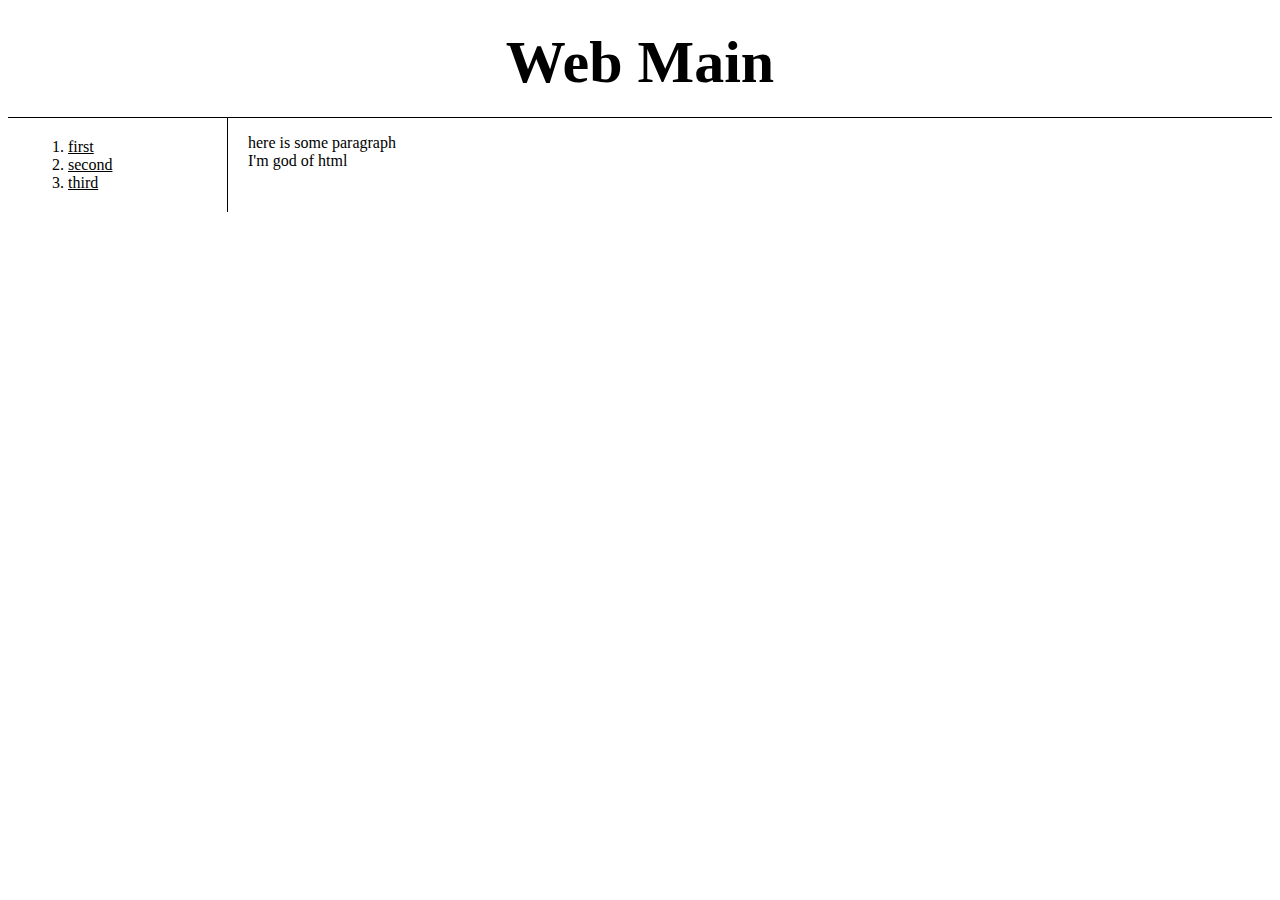
<file: test1/index.html>
<html>

<head>
  <meta charset="utf-8">
  <title>Test Web</title>
  <style>
    a {
      color: black;
    }
    h1 {
      text-align: center;
      font-size: 45pt;
      border-bottom: 1px solid black;
      padding: 20px;
      margin-bottom: 0px;
    }

    ol {
      border-right: 1px solid black;
      /* width: 20%; */
      margin: 0px;
      padding-top: 20px;
      padding-bottom: 20px;
    }
    div {
      padding-left: 20px;
    }
    #grid {
      display: grid;
      grid-template-columns: 200px 1fr;
    }
  </style>
</head>

<body>
  <h1>Web Main</h1>
  <div id="grid">
    <ol>
      <li><a href="first.html">first</a></li>
      <li><a href="second.html">second</a></li>
      <li><a href="third.html">third</a></li>
    </ol>
    <div>
      <p>
        here is some paragraph<br>I'm god of html
      </p>
    </div>
  </div>
</body>

</html>
</file>
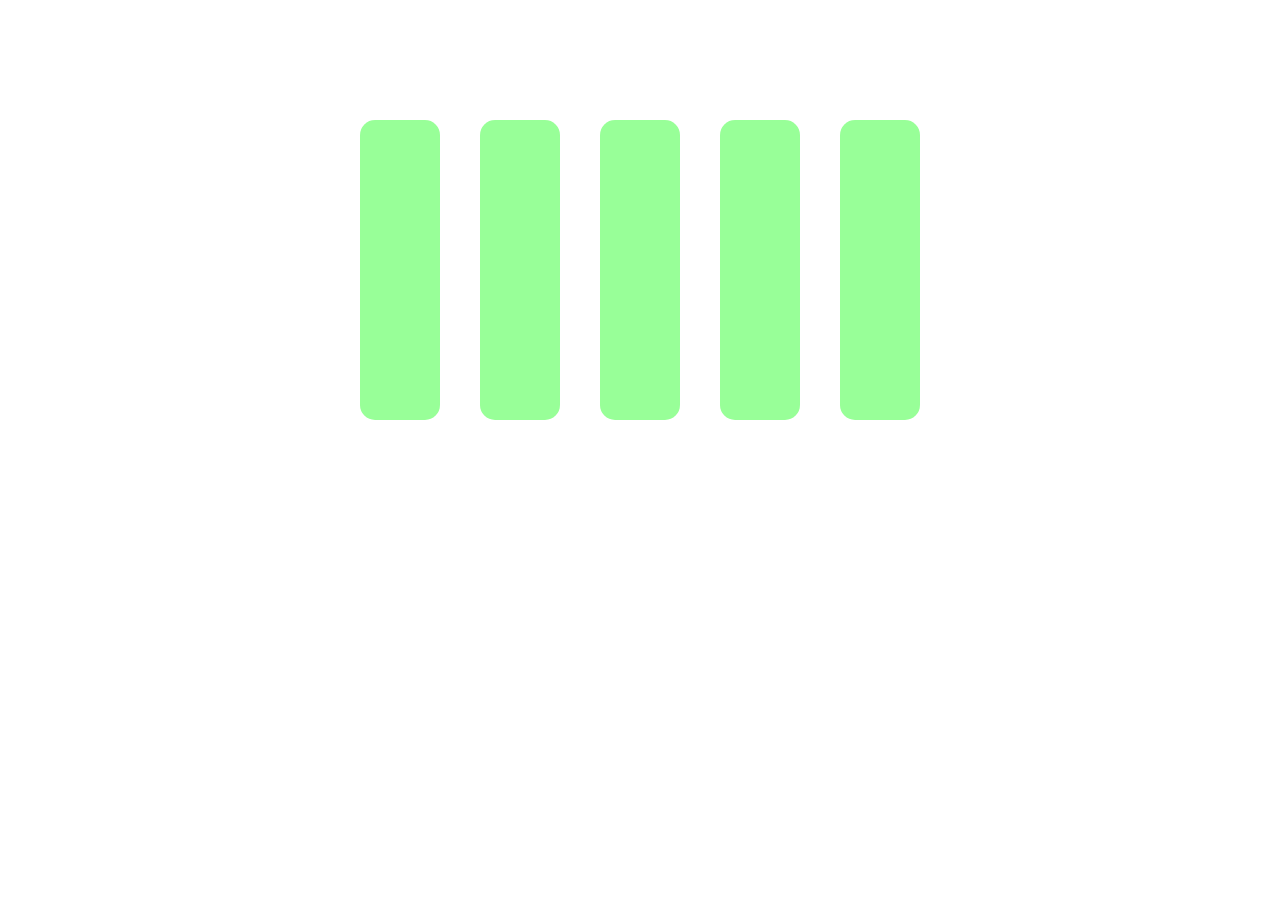
<file: test4/index.html>
<html>

<head>
  <meta charset="utf-8">

  <link rel="stylesheet" href="style.css">
</head>
<body>
  
  <div class="flex">
    <span>
      <div class="inner"></div>
    </span>
    <span>
      <div class="inner"></div>
    </span>
    <span>
      <div class="inner"></div>
    </span>
    <span>
      <div class="inner"></div>
    </span>
    <span>
      <div class="inner"></div>
    </span>
  </div>

</body>

<script src="script.js"></script>

</html>
</file>
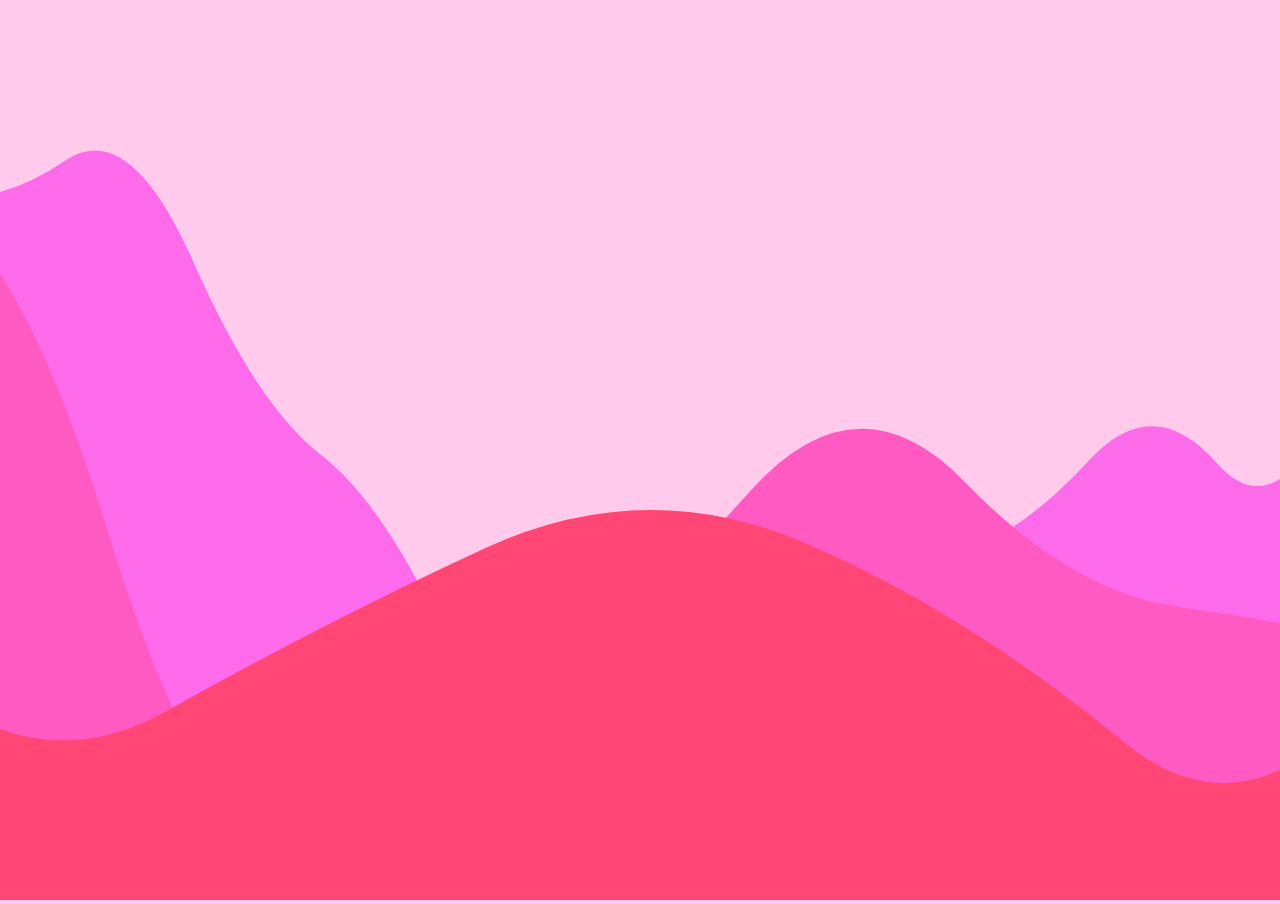
<file: test5/index.html>
<!DOCTYPE html>
<html>

<head>
  <meta charset="UTF-8">
  <title>Test5</title>

  <link rel="stylesheet" href="style.css">
</head>

<body>
  <script type="module", src="app.js"></script>
</body>
</html>
</file>
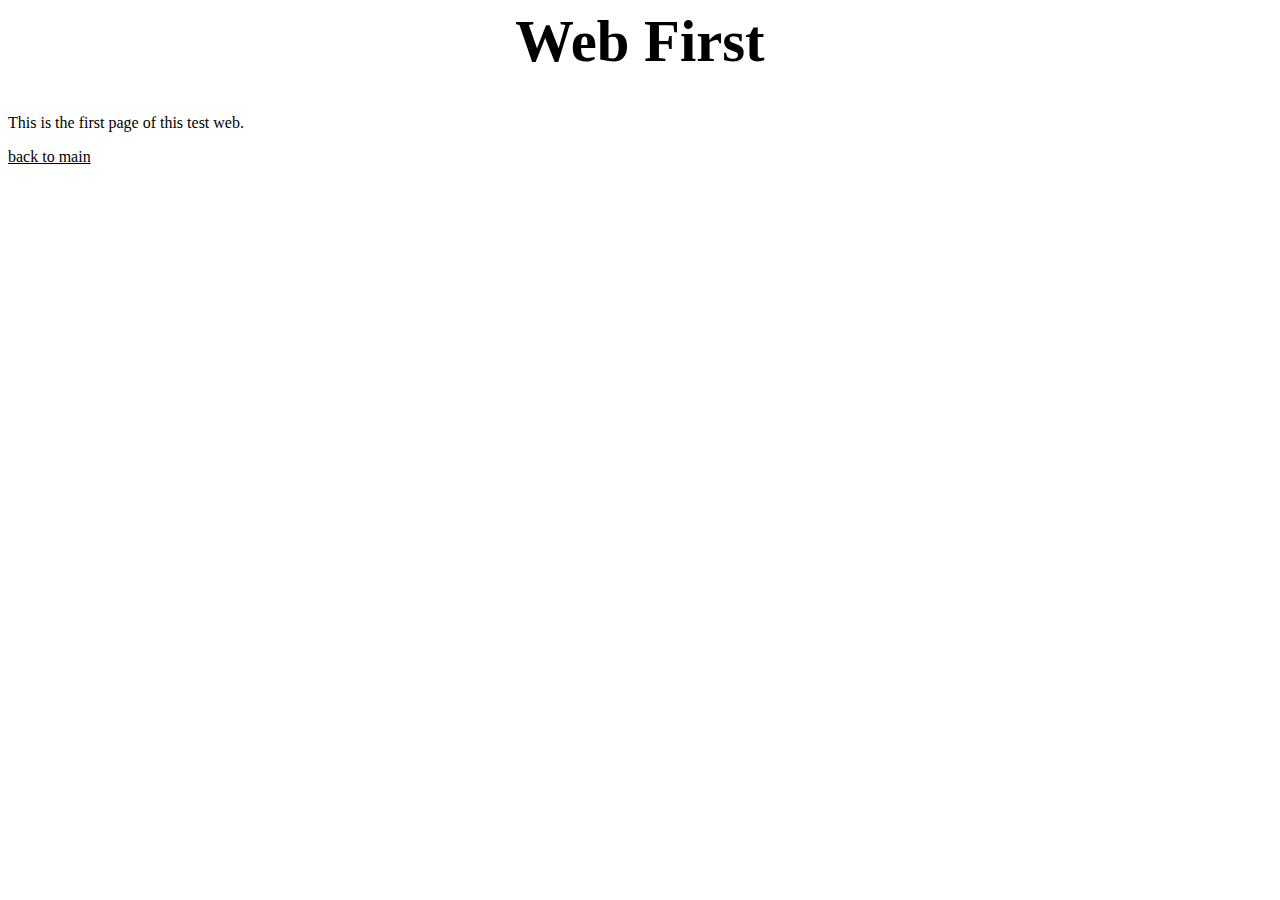
<file: test1/first.html>
<html>
<head>
    <meta charset="utf-8">
    <title>Test Web</title>
    <style>
        a {
            color: black;
        }
        h1 {
            text-align: center;
            font-size: 44pt;
        }
    </style>
</head>

<body>
    <h1>Web First</h1>
    <p>
        This is the first page of this test web.
    </p>
    <a href="index.html">back to main</a>
</body>
</html>
</file>
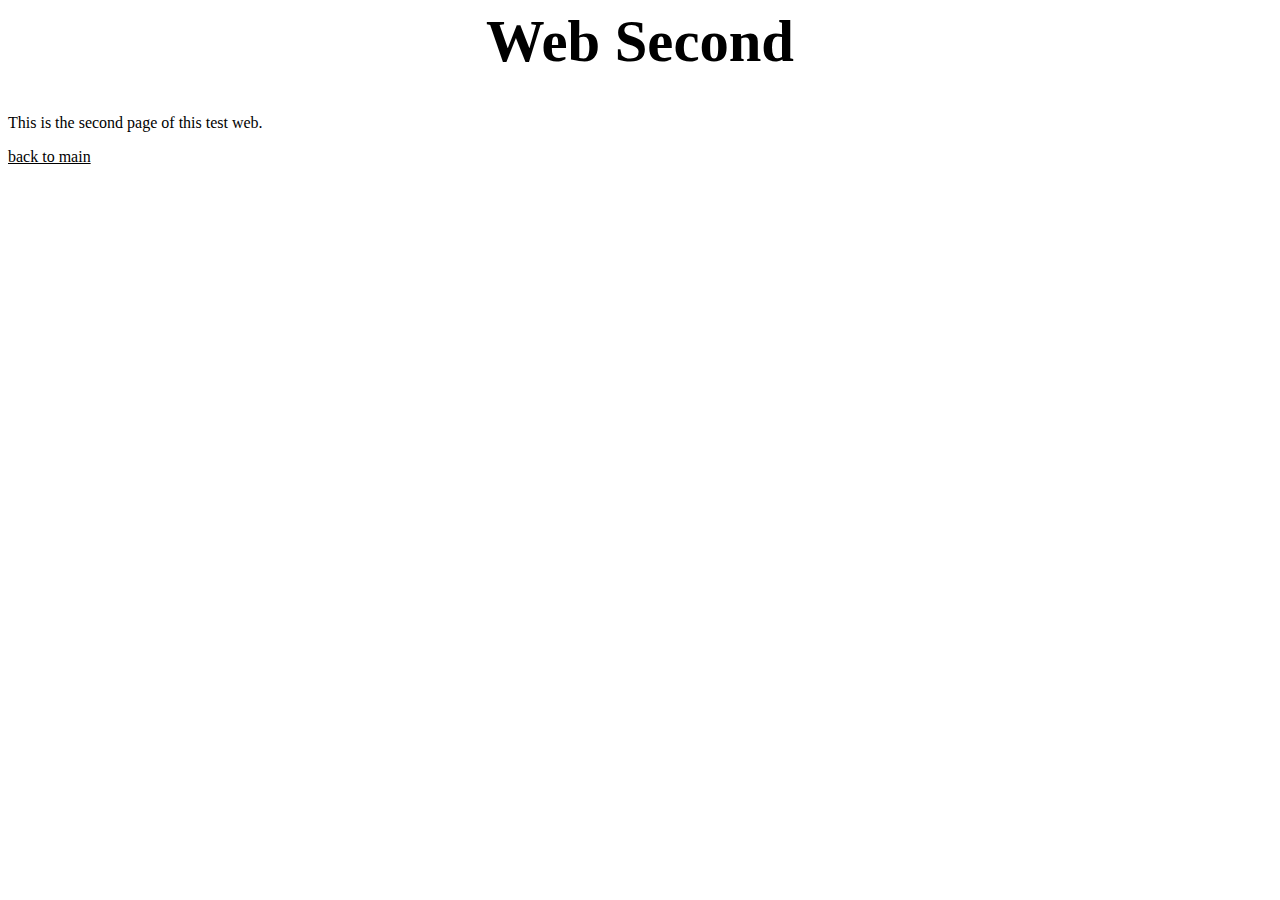
<file: test1/second.html>
<html>
<head>
    <meta charset="utf-8">
    <title>Test Web</title>
    <style>
        a {
            color: black;
        }
        h1 {
            text-align: center;
            font-size: 44pt;
        }
    </style>
</head>

<body>
    <h1>Web Second</h1>
    <p>
        This is the second page of this test web.
    </p>
    <a href="index.html">back to main</a>
</body>
</html>
</file>
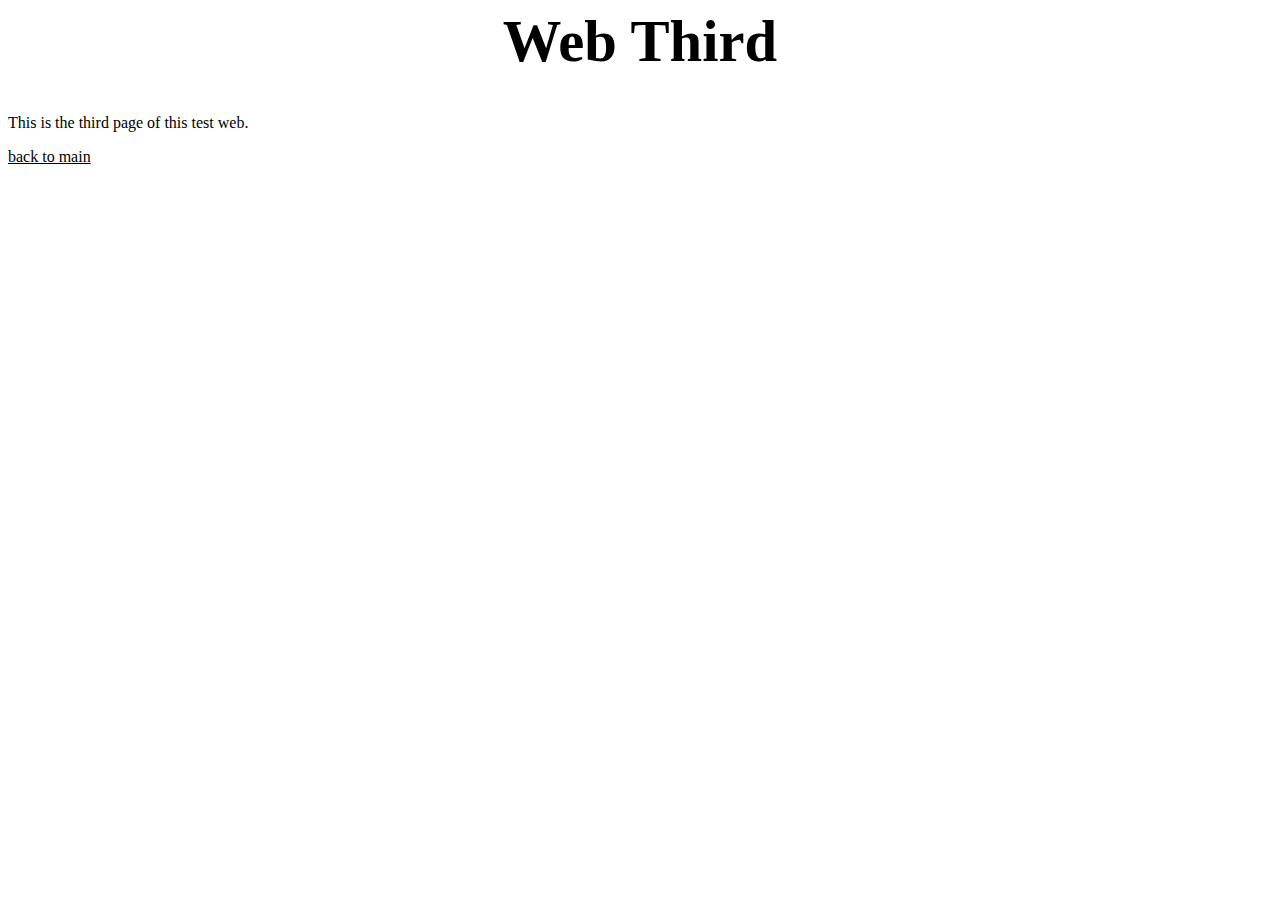
<file: test1/third.html>
<html>
<head>
    <meta charset="utf-8">
    <title>Test Web</title>
    <style>
        a {
            color: black;
        }
        h1 {
            text-align: center;
            font-size: 44pt;
        }
    </style>
</head>

<body>
    <h1>Web Third</h1>
    <p>
        This is the third page of this test web.
    </p>
    <a href="index.html">back to main</a>
</body>
</html>
</file>
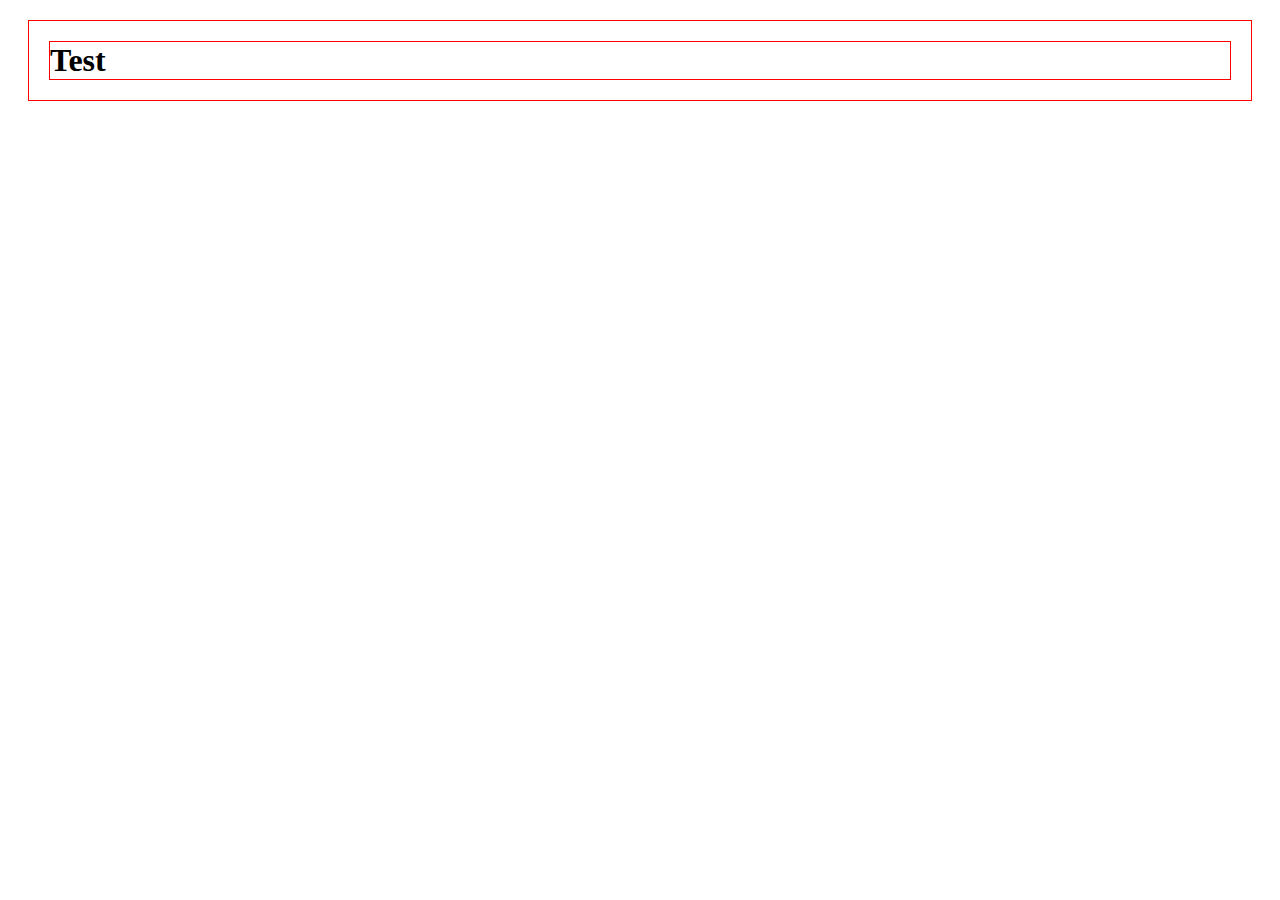
<file: test2/box.html>
<!DOCTYPE html>
<html>
    <head>
        <meta charset="utf-8">
        <title>Box</title>   
        <style>
            h1, div {
                border: 1px;
                border-color: red;
                border-style: solid;
                margin: 20px;
            }
        </style>     
    </head>
    <body>
        <div>
            <h1>Test</h1>
        </div>
    </body>
</html>
</file>
<file: test4/style.css>
.flex {
  margin-top: 100px;
  display: flex;
  flex-wrap: nowrap;
  justify-content: center;
  align-items: stretch;
  /* flex-basis: 200px; */
}

div {
  /* border: 1px solid red; */
}

span {
  display: inline-block;
  /* border: 1px solid cyan; */
  width: 80px;
  height: 300px;
  padding: 20px;
  transition: all 0.08s linear;
}

span:hover {
  width: 120px;
  height: 320px;
  padding: 10px;
}

.current {
  width: 120px;
  height: 320px;
  padding: 20px;
}

.inner {
  height: 100%;
  background-color: rgb(152, 255, 152);
  border-radius: 15px;
}
</file>
<file: test5/style.css>
* {
  outline: 0;
  margin: 0;
  padding: 0;
}

html {
  width: 100%;
  height: 100%;
}


body {
  width: 100%;
  height: 100%;
  overflow: hidden;
  background-color: #ffcaec;
}

canvas {
  width: 100%;
  height: 100%;
}
</file>
